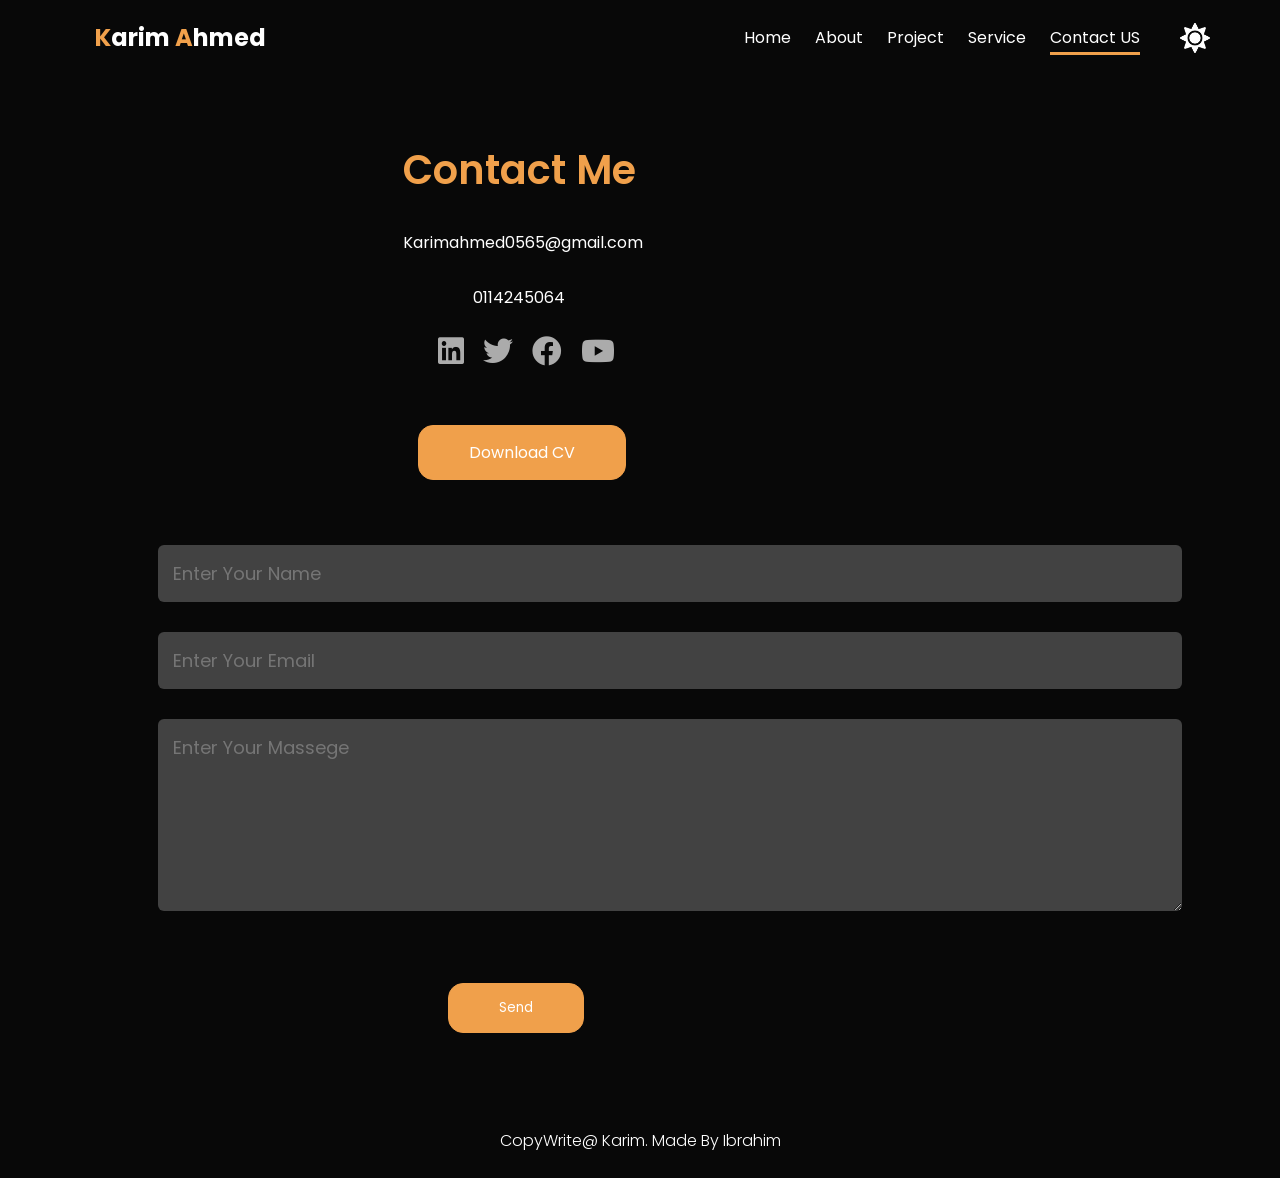
<file: Contact US.html>
<!DOCTYPE html>
<html lang="en">
<head>
    <meta charset="UTF-8">
    <meta http-equiv="X-UA-Compatible" content="IE=edge">
    <meta name="viewport" content="width=device-width, initial-scale=1.0">
    <link rel="stylesheet"
    href="https://cdnjs.cloudflare.com/ajax/libs/font-awesome/5.9.0/css/all.min.css">
    <link rel="stylesheet" href="Contact US.css">
    <title>Contact US</title>
</head>
<body>
    <header>
        <a href="#" class="logo"><span class="Karim">K</span>arim<span class="Karim"> A</span>hmed</a>
        <nav class="nav">
            <ul>
                <li><a href="Home.html">Home</a></li>
                <li><a href="About.html">About</a></li>
                <li><a href="Project.html">Project</a></li>
                <li><a href="Services.html">Service</a></li>
                <li><a class="active" href="Contact US.html">Contact US</a></li>
            </ul>
            <img src="Img/sun.png" id="icon">
        </nav>
    </header>
    <div id="Contact">
        <div class="container">
            <div class="row">
                <div class="contact-left">
                    <h2 class="Sub-title">Contact Me</h2>
                    <p>Karimahmed0565@gmail.com</p>
                    <p style="margin-left: 345px;
                    margin-bottom: 20px;" >0114245064</p>
                    <div class="social-icons">
                        <a class="linkdin" href="#"><i class="fab fa-linkedin"></i></a>
                        <a class="twiter" href="#"><i class="fab fa-twitter"></i></a>
                        <a class="facebook" href="#"><i class="fab fa-facebook"></i></a>
                        <a class="youtube" href="#"><i class="fab fa-youtube"></i></a>
                    </div>
                    <a href="#" class="btn">Download CV</a>
                </div>
                <div class="contact-right">
                    <form action="https://formspree.io/f/xlekbkkp" method ="POST"
                    style="margin-left:30px;">
                        <input type="text" name="Name" placeholder="Enter Your Name" required>
                        <input type="email" name="Email" placeholder="Enter Your Email" required>
                        <textarea name="Massege" rows="6" placeholder="Enter Your Massege"></textarea>
                        <button type="submit" class="btn">Send</button>
                    </form>
                    <span id="msg"></span>
                </div>
            </div>
        </div>
        <div class="copywrite">
            <p>CopyWrite@ Karim. Made By Ibrahim</p>
        </div>
    </div>
<script src="js/script.js"></script>
</body>
</html>
</file>
<file: Contact US.css>
@import url("https://fonts.googleapis.com/css2?family=Poppins:ital,wght@0,100;0,200;0,300;0,400;0,500;0,600;0,700;0,800;0,900;1,100;1,200;1,300;1,400;1,500;1,600;1,700;1,800;1,900&display=swap");

:root {
  --main_color: #f0a04b;
  --scroll: #262626;
  --bg-mode-color: #080808;
  --text-color: #fff;
  --icon: #ababab;
  --bg-button: #000;
  --bg-form: #424242;
  /* --------------light mode-------------- */
}

.light-theme {
  --scroll: #424242;
  --main_color: #f0a04b;
  --bg-mode-color: #f2f2f2;
  --text-color: #000;
  --icon: #171515;
  --bg-button: #fff;
  --bg-form: #b5b5b5;
}

::-webkit-scrollbar {
  width: 10px;
}

::-webkit-scrollbar-track {
  background-color: var(--scroll);
}

::-webkit-scrollbar-thumb {
  background-color: var(--main_color);
  border: 2px solid transparent;
  border-radius: 5px;
}

* {
  font-family: "Poppins", sans-serif;
  scroll-behavior: smooth;
  box-sizing: border-box;
  margin: 0;
  padding: 0;
}

body {
  background-color: var(--bg-mode-color);
  color: var(--text-color);
}

header {
  /* background-color: #FEFBE9; */
  width: 100%;
  position: fixed;
  z-index: 999;
  display: flex;
  list-style: none;
  justify-content: space-between;
  align-items: center;
  padding: 20px 95px;
}

.logo {
  text-decoration: none;
  color: var(--text-color);
  text-transform: capitalize;
  font-weight: 700;
  font-size: 1.5em;
  transition: 0.5s ease;
}

.logo:hover {
  font-size: 1.6em;
}

header a span {
  color: var(--main_color);
}

nav {
  display: flex;
  align-items: center;
  justify-content: space-between;
  flex-wrap: wrap;
}

nav ul li {
  display: inline-block;
  list-style: none;
  margin: 5px 10px;
}

nav ul li a {
  color: var(--text-color);
  text-decoration: none;
  font-size: 1em;
  transition: 0.5s ease;
  position: relative;
}

.active {
  color: var(--text-color);
  text-decoration: none;
  font-size: 1em;
  transition: 0.5s ease;
  position: relative;
}

.active::after {
  content: "";
  width: 100%;
  height: 3px;
  background-color: var(--main_color);
  position: absolute;
  left: 0;
  bottom: -6px;
  transition: 0.5s;
}

nav ul li a::after {
  content: "";
  width: 0;
  height: 3px;
  background-color: var(--main_color);
  position: absolute;
  left: 0;
  bottom: -6px;
  transition: 0.5s;
}

nav ul li a:hover::after {
  width: 100%;
}

/* ----------------contact us------------------ */

.row {
  display: flex;
  justify-content: space-between;
  flex-wrap: wrap;
}

.Sub-title {
  font-size: 40px;
  font-weight: 600;
  color: var(--main_color);
  margin-top: 130px;
  margin-left: 275px;
}

.container {
  padding: 10px 10%;
  opacity: 0;
  transform: translateY(20px);
  animation: fadeInUp 1s ease-out forwards;
}

@keyframes fadeInUp {
  from {
    opacity: 0;
    transform: translateY(20px);
  }
  to {
    opacity: 1;
    transform: translateY(0);
  }
}
/* .contact-left
{
    flex-basis: 35%;
}

.contact-right
{
    flex-basis: 60%;
} */

.contact-left p {
  margin-top: 30px;
  margin-left: 275px;
}

.contact-left p i {
  color: var(--text-color);
  font-size: 25px;
  margin-left: 400px;
}

.social-icons {
  margin-left: 310px;
}

/* .social-icons a
{
    font-size: 30px;
    text-decoration: none;
    margin-right: 15px;
    color: #ababab;
    display: inline-block;
    transition: 0.4s ease;
} */

.linkdin,
.youtube,
.facebook,
.twiter {
  font-size: 30px;
  text-decoration: none;
  margin-right: 15px;
  color: var(--icon);
  display: inline-block;
  transition: 0.4s ease;
}

.youtube:hover {
  color: #c00;
  transform: translateY(-5px);
}

.linkdin:hover {
  color: #0a66c2;
  transform: translateY(-5px);
}

.facebook:hover {
  color: #3578e5;
  transform: translateY(-5px);
}

.twiter:hover {
  color: rgb(29, 155, 240);
  transform: translateY(-5px);
}

.btn {
  display: block;
  margin: 50px auto;
  width: fit-content;
  color: var(--text-color);
  border: 1px solid var(--main_color);
  background: var(--main_color);
  padding: 14px 50px;
  border-radius: 15px;
  text-decoration: none;
  transition: 0.5s ease;
  margin-bottom: 50px;
  margin-left: 290px;
  margin-top: 50px;
}

.btn:hover {
  transform: scale(1.05);
  background-color: var(--main_color);
}

.contact-right form {
  width: 100%;
}

form input,
form textarea {
  width: 100%;
  border: 0;
  outline: 0;
  background: var(--bg-form);
  padding: 15px;
  margin: 15px 0;
  color: var(--main_color);
  font-size: 18px;
  border-radius: 6px;
}

.copywrite {
  width: 100%;
  text-align: center;
  padding: 25px 0;
  background: var(--bg-mode-color);
  font-weight: 300;
  margin-top: 20px;
}

#msg {
  color: #61b572;
  margin-top: -10px;
  display: block;
}

.gg {
  text-decoration: none;
  color: var(--text-color);
}

#icon {
  width: 30px;
  cursor: pointer;
  margin-right: -25px;
  margin-left: 30px;
  transition: transform 0.5s ease; /* Added transition for smooth animation */
}

.light-theme #icon {
  transform: rotate(180deg); /* Rotate the icon when in light mode */
}

/* Set the initial rotation for night mode */
body.light-theme #icon {
  transform: rotate(360deg);
}
</file>
